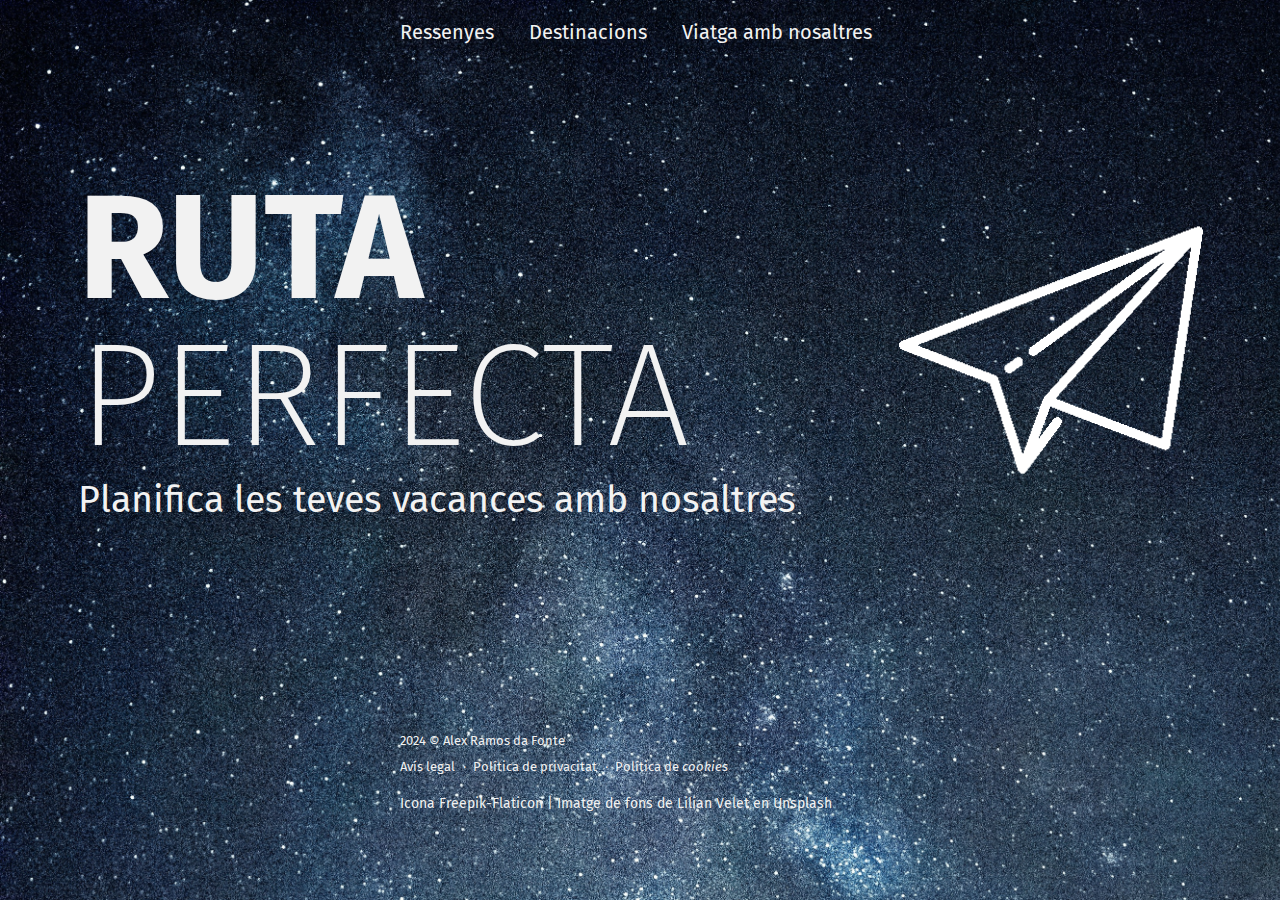
<file: PAC/index.html>
<!DOCTYPE html>
<html lang="ca-ES">

<head>
    <meta charset="utf-8">
    <meta name="viewport" content="width=device-width">
    <link rel="preconnect" href="https://fonts.googleapis.com">
    <link rel="preconnect" href="https://fonts.gstatic.com" crossorigin>
    <link href="https://fonts.googleapis.com/css2?family=Fira+Sans:ital,wght@0,200;0,400;0,700;1,400;1,700&display=swap" rel="stylesheet">
    <link rel="stylesheet" href="css/estils.css">
    <link rel="icon" href="img/favicon.png" type="image/x-icon">
    <title>Pac 2</title>
</head>

<body class="body-home">
    <nav class="nav-home">
        <ul>
            <li><a href="ressenyes.html">Ressenyes</a></li>
            <li><a href="destinacions.html">Destinacions</a></li>
            <li><a href="informacio.html">Viatga amb nosaltres</a></li>
        </ul>
    </nav>

    <main class="container-home">
        <div class="box-home1">
            <h1><strong class="fira-sans-bold">RUTA</strong><span class="fira-sans-extralight"> PERFECTA</span></h1>
            <p>Planifica les teves vacances amb nosaltres</p>
        </div>
        <div class="box-home2">
            <img src="img/isologo-home.png" alt="Icono d'avió">
        </div>

    </main>

    <footer class="footer-home">
        <div>
            <p>2024 &copy; Alex Ramos da Fonte</p>
            <ul>
                <li><a href="">Avís legal</a></li>
                <li><a href="">Política de privacitat</a></li>
                <li><a href="">Política de <i>cookies</i></a></li>
            </ul>
            <p><a href="https://www.flaticon.es/iconos-gratis/enviar">Icona Freepik-Flaticon</a> | Imatge de fons de <a href="https://unsplash.com/@lilian_velet?utm_content=creditCopyText&utm_medium=referral&utm_source=unsplash">Lilian Velet</a> en <a href="https://unsplash.com">Unsplash</a></p>
        </div>
    </footer>
</body>

</html>
</file>
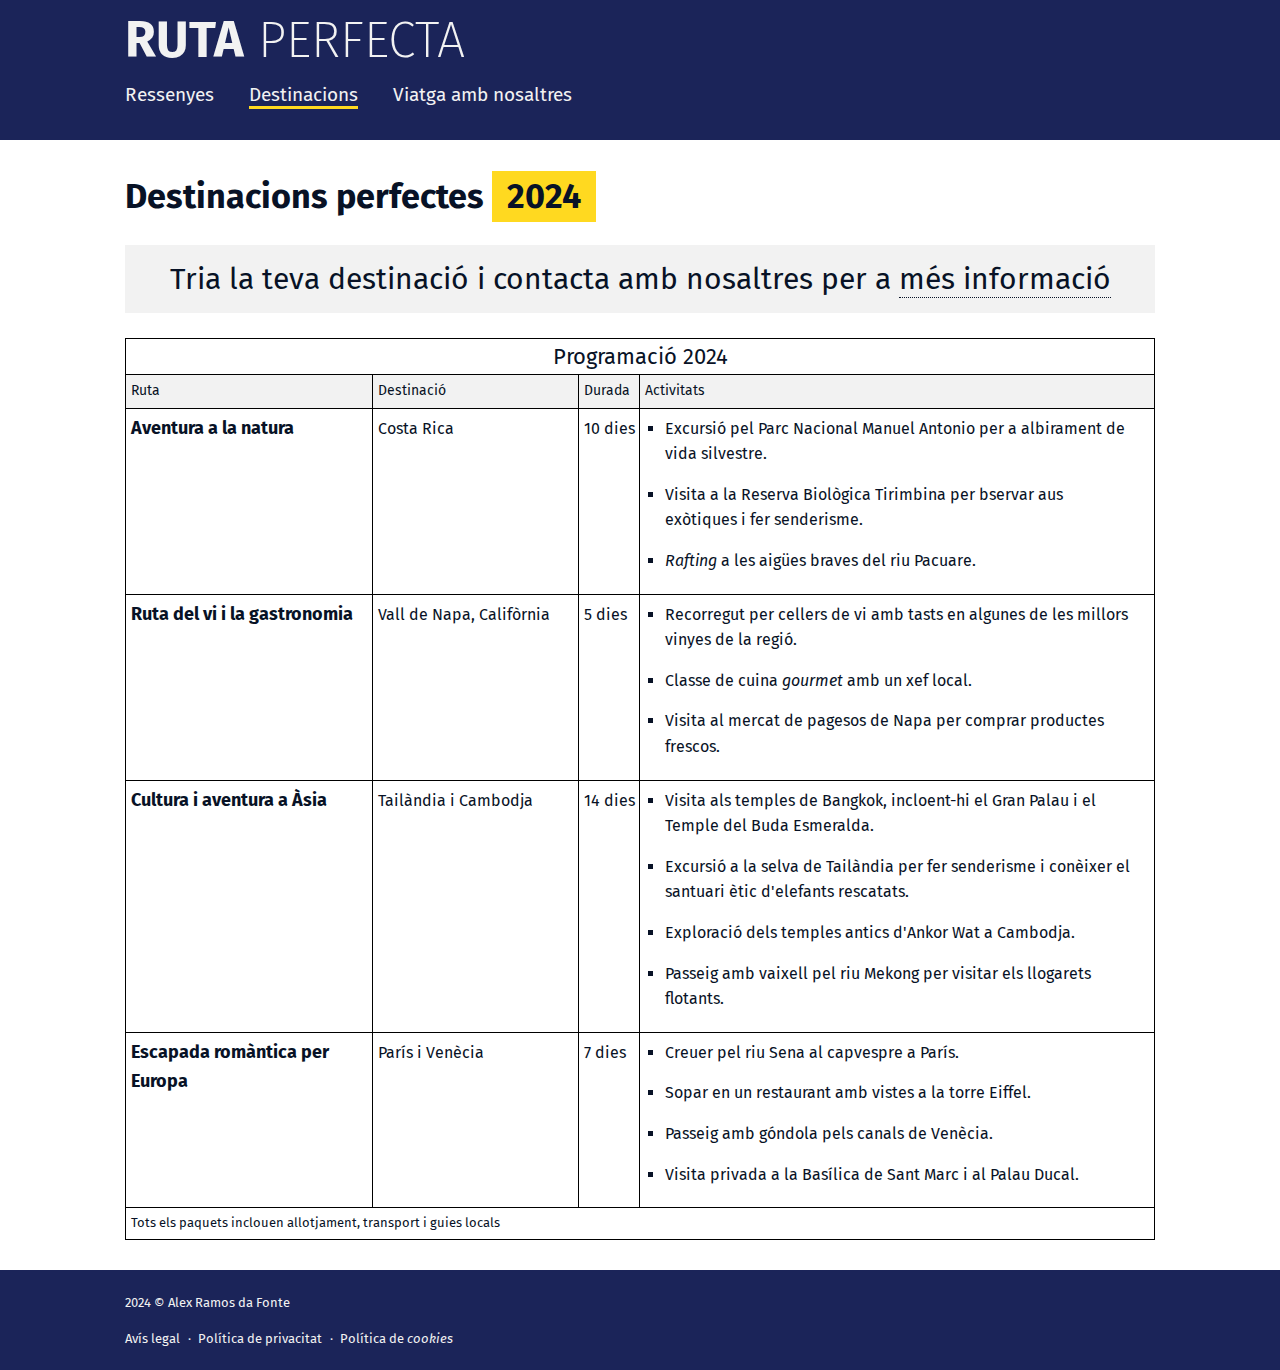
<file: PAC/destinacions.html>
<!DOCTYPE html>
<html lang="ca-ES">

<head>
    <meta charset="utf-8">
    <meta name="viewport" content="width=device-width">
    <link rel="preconnect" href="https://fonts.googleapis.com">
    <link rel="preconnect" href="https://fonts.gstatic.com" crossorigin>
    <link href="https://fonts.googleapis.com/css2?family=Fira+Sans:ital,wght@0,200;0,400;0,700;1,400;1,700&display=swap"
        rel="stylesheet">
    <link rel="stylesheet" href="css/estils.css">
    <link rel="icon" href="img/favicon.png" type="image/x-icon">
    <title>Pac 2</title>
</head>

<body class="body-main">

    <div class="header">
        <div class="wrapper">
            <header>
                <h1><a href="index.html">RUTA<span class="fira-sans-extralight"> PERFECTA</span></a></h1>
            </header>
            <nav class="menu">
                <ul>
                    <li><a href="ressenyes.html">Ressenyes</a></li>
                    <li><a href="destinacions.html" class="active">Destinacions</a></li>
                    <li><a href="informacio.html">Viatga amb nosaltres</a></li>
                </ul>
            </nav>
        </div>
    </div>

    <main>
        <div class="wrapper">
            <article>
                <h2>Destinacions perfectes <span class="yellow-background">2024</span></h2>
                <h3 class="title-table fira-sans-regular">Tria la teva destinació i contacta amb nosaltres per a <a href="informacio.html">més informació</a></h3>

                <table >
                    <caption>Programació 2024</caption>
                    <thead>
                        <tr class="table-head">
                            <th class="fira-sans-regular" scope="col" id="ruta">Ruta</th>
                            <th class="fira-sans-regular" scope="col" id="destinacio">Destinació</th>
                            <th class="fira-sans-regular" scope="col" id="durada">Durada</th>
                            <th class="fira-sans-regular" scope="col" id="activitats">Activitats</th>
                        </tr>
                    </thead>
                    <tbody>
                        <tr>
                            <td headers="other ruta" class="place">Aventura a la natura</td>
                            <td headers="other destinacio">Costa Rica</td>
                            <td headers="other durada">10 dies</td>
                            <td headers="other activitats">
                                <ul>
                                    <li>Excursió pel Parc Nacional Manuel Antonio per a albirament de vida silvestre.</li>
                                    <li>Visita a la Reserva Biològica Tirimbina per bservar aus exòtiques i fer senderisme.</li>
                                    <li><i>Rafting</i> a les aigües braves del riu Pacuare.</li>
                                </ul>
                            </td>
                        </tr>
                        <tr>
                            <td headers="other ruta" class="place">Ruta del vi i la gastronomia</td>
                            <td headers="other destinacio">Vall de Napa, Califòrnia</td>
                            <td headers="other durada">5 dies</td>
                            <td headers="other activitats">
                                <ul>
                                    <li>Recorregut per cellers de vi amb tasts en algunes de les millors vinyes de la regió.</li>
                                    <li>Classe de cuina <i>gourmet</i> amb un xef local.</li>
                                    <li>Visita al mercat de pagesos de Napa per comprar productes frescos.</li>
                                </ul>
                            </td>
                        </tr>
                        <tr>
                            <td headers="other ruta" class="place">Cultura i aventura a Àsia</td>
                            <td headers="other destinacio">Tailàndia i Cambodja</td>
                            <td headers="other durada">14 dies</td>
                            <td headers="other activitats">
                                <ul>
                                    <li>Visita als temples de Bangkok, incloent-hi el Gran Palau i el Temple del Buda Esmeralda.</li>
                                    <li>Excursió a la selva de Tailàndia per fer senderisme i conèixer el santuari ètic d'elefants rescatats.</li>
                                    <li>Exploració dels temples antics d'Ankor Wat a Cambodja.</li>
                                    <li>Passeig amb vaixell pel riu Mekong per visitar els llogarets flotants.</li>
                                </ul>
                            </td>
                        </tr>
                        <tr>
                            <td headers="other ruta" class="place">Escapada romàntica per Europa</td>
                            <td headers="other destinacio">París i Venècia</td>
                            <td headers="other durada">7 dies</td>
                            <td headers="other activitats">
                                <ul>
                                    <li>Creuer pel riu Sena al capvespre a París.</li>
                                    <li>Sopar en un restaurant amb vistes a la torre Eiffel.</li>
                                    <li>Passeig amb góndola pels canals de Venècia.</li>
                                    <li>Visita privada a la Basílica de Sant Marc i al Palau Ducal.</li>
                                </ul>
                            </td>
                        </tr>
                    </tbody>
                    <tfoot>
                        <tr>
                            <th colspan="4" scope="colgroup" id="other">Tots els paquets inclouen allotjament, transport i guies locals</th>
                        </tr>
                    </tfoot>
                </table>

            </article>
        </div>
    </main>

    <footer class="footer-main">
        <div class="wrapper">
            <p>2024 &copy; Alex Ramos da Fonte</p>
            <ul>
                <li><a href="">Avís legal</a></li>
                <li><a href="">Política de privacitat</a></li>
                <li><a href="">Política de <i>cookies</i></a></li>
            </ul>
        </div>
    </footer>
</body>

</html>
</file>
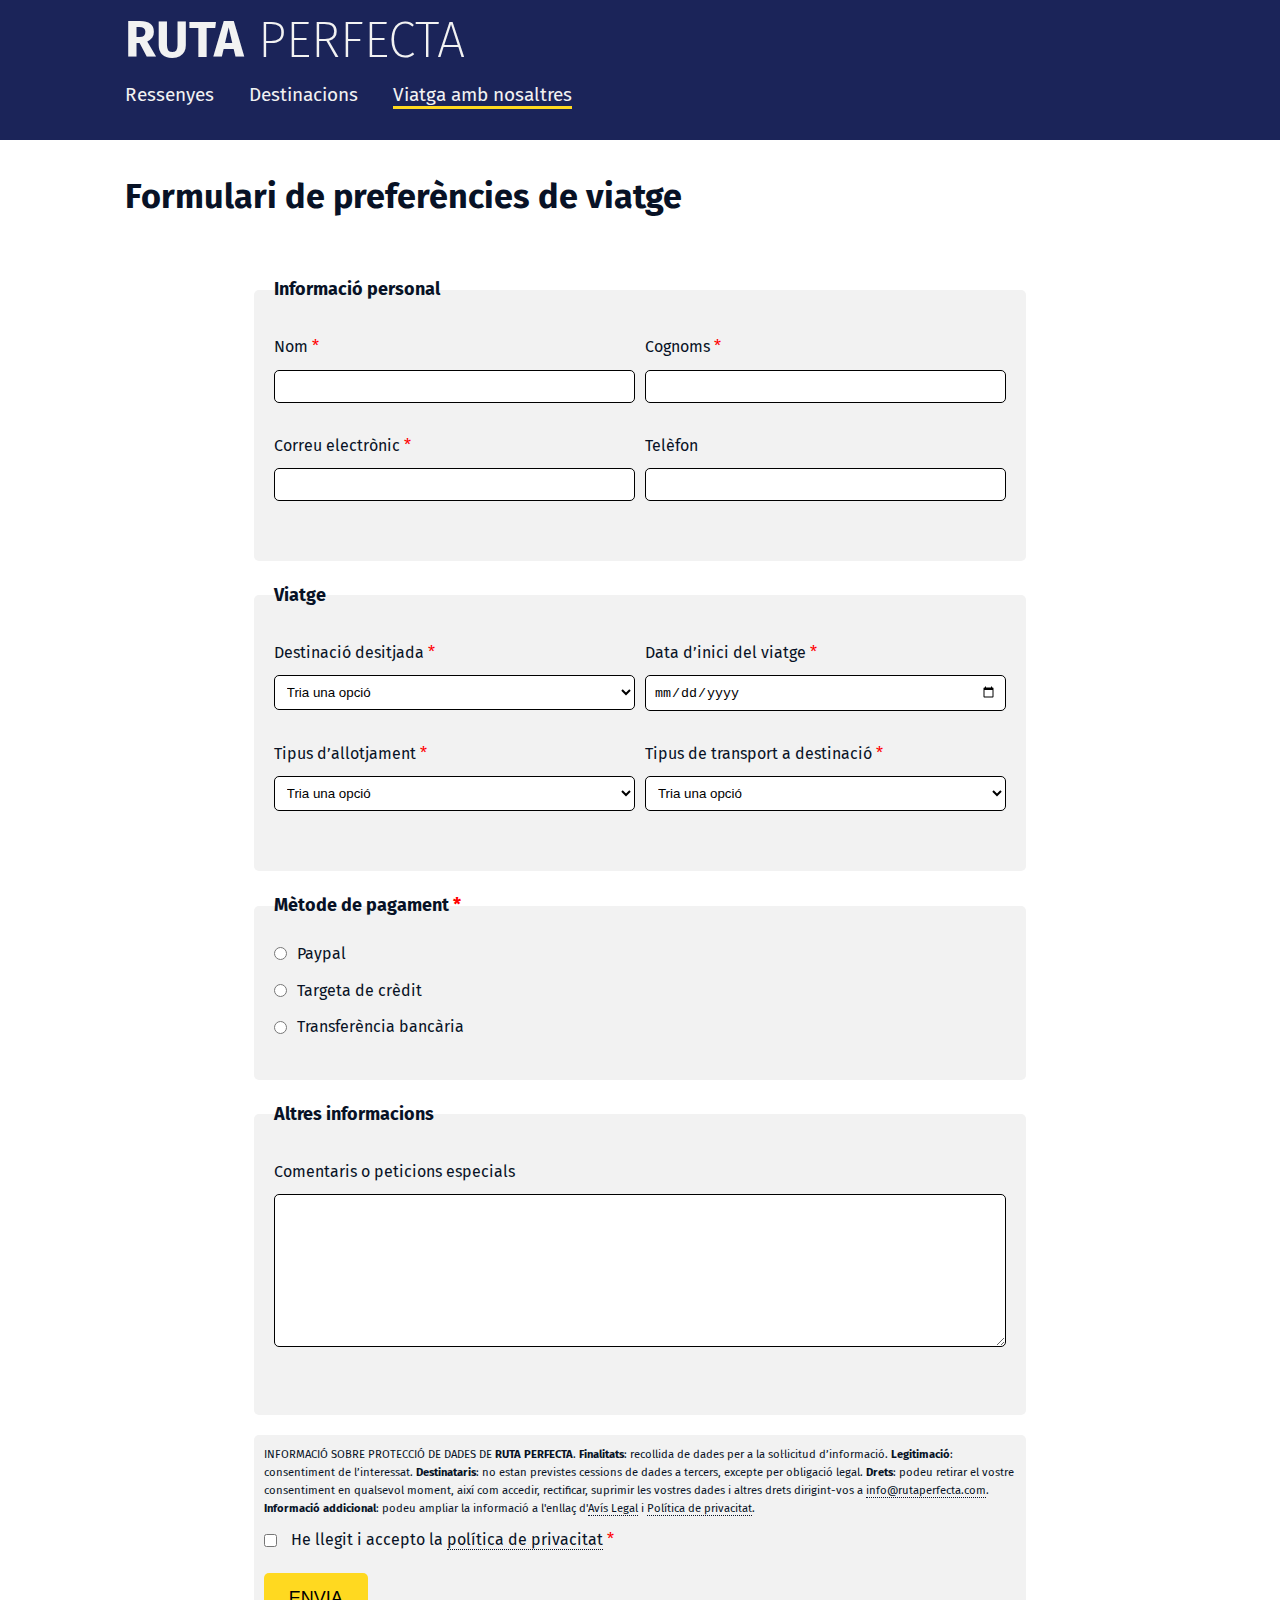
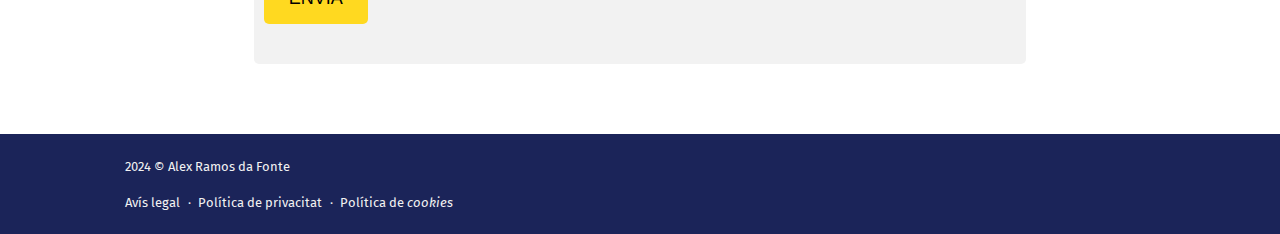
<file: PAC/informacio.html>
<!DOCTYPE html>
<html lang="ca-ES">

<head>
    <meta charset="utf-8">
    <meta name="viewport" content="width=device-width">
    <link rel="preconnect" href="https://fonts.googleapis.com">
    <link rel="preconnect" href="https://fonts.gstatic.com" crossorigin>
    <link href="https://fonts.googleapis.com/css2?family=Fira+Sans:ital,wght@0,200;0,400;0,700;1,400;1,700&display=swap"
        rel="stylesheet">
    <link rel="stylesheet" href="css/estils.css">
    <link rel="icon" href="img/favicon.png" type="image/x-icon">
    <title>Pac 2</title>
</head>

<body class="body-main">

    <div class="header">
        <div class="wrapper">
            <header>
                <h1><a href="index.html">RUTA<span class="fira-sans-extralight"> PERFECTA</span></a></h1>
            </header>
            <nav class="menu">
                <ul>
                    <li><a href="ressenyes.html">Ressenyes</a></li>
                    <li><a href="destinacions.html">Destinacions</a></li>
                    <li><a href="informacio.html" class="active">Viatga amb nosaltres</a></li>
                </ul>
            </nav>
        </div>
    </div>

    <main>
        <div class="wrapper">
            <article>
                <h2>Formulari de preferències de viatge</h2>

                <form method="post" action="#">
                    <section>
                        <fieldset>
                            <legend><h3>Informació personal</h3></legend>
                            <ul>
                                <li>
                                    <label for="name">Nom <abbr title="Camp obligatori">*</abbr></label>
                                    <input type="text" id="name" name="name" required minlength="3" maxlength="64"
                                        pattern="^[\p{L}\s]{3,64}$" title="Introdueix un nom valid.">
                                </li>
                                <li>
                                    <label for="surname">Cognoms <abbr title="Camp obligatori">*</abbr></label>
                                    <input type="text" id="surname" name="surname" required minlength="3"
                                        maxlength="128" pattern="^[\p{L}\s]{3,128}$">
                                </li>
                                <li>
                                    <label for="email">Correu electrònic <abbr title="Camp obligatori">*</abbr></label>
                                    <input type="email" id="email" name="email" required>
                                </li>
                                <li>
                                    <label for="phone">Telèfon</label>
                                    <input type="text" id="phone" name="phone">
                                </li>
                            </ul>
                        </fieldset>
                    </section>

                    <section>
                        <fieldset>
                            <legend><h3>Viatge</h3></legend>
                            <ul>
                                <li>
                                    <label for="destination">Destinació desitjada <abbr
                                            title="Camp obligatori">*</abbr></label>
                                    <select id="destination" name="destination" required>
                                        <option value="">Tria una opció</option>
                                        <option value="Aventura a la natura">Aventura a la natura</option>
                                        <option value="Ruta del vi i la gastronomia">Ruta del vi i la gastronomia
                                        </option>
                                        <option value="Ruta del vi i la gastronomia">Ruta del vi i la gastronomia
                                        </option>
                                        <option value="Escapada romàntica per Europa">Escapada romàntica per Europa
                                        </option>
                                    </select>
                                </li>
                                <li>
                                    <label for="date">Data d’inici del viatge <abbr
                                            title="Camp obligatori">*</abbr></label>
                                    <input type="date" id="date" name="date" required>
                                </li>
                                <li>
                                    <label for="sleep">Tipus d’allotjament <abbr
                                            title="Camp obligatori">*</abbr></label>
                                    <select id="sleep" name="sleep" required>
                                        <option value="">Tria una opció</option>
                                        <option value="Hotel">Hotel</option>
                                        <option value="Hostal">Hostal</option>
                                        <option value="Apartament de vacances">Apartament de vacances</option>
                                        <option value="Alberg">Alberg</option>
                                        <option value="Sense preferència específica">Sense preferència específica
                                        </option>
                                    </select>
                                </li>
                                <li>
                                    <label for="transport">Tipus de transport a destinació <abbr
                                            title="Camp obligatori">*</abbr></label>
                                    <select id="transport" name="transport" required>
                                        <option value="">Tria una opció</option>
                                        <option value="Transport públic">Transport públic</option>
                                        <option value="Lloguer de cotxe">Lloguer de cotxe</option>
                                    </select>
                                </li>
                            </ul>
                        </fieldset>
                    </section>

                    <section>
                        <fieldset class="type-payment">
                            <legend><h3>Mètode de pagament <abbr title="Camp obligatori">*</abbr></h3></legend>
                            <ul>
                                <li>
                                    <input required type="radio" id="paypal" name="payment" value="paypal"
                                        class="other-input"><label for="paypal">Paypal</label>
                                </li>
                                <li>
                                    <input required type="radio" id="creditCard" name="payment"
                                        value="Targeta de crèdit" class="other-input"><label for="creditCard">Targeta de
                                        crèdit</label>
                                </li>
                                <li>
                                    <input required type="radio" id="transferBanc" name="payment"
                                        value="Transferència bancària" class="other-input"><label
                                        for="transferBanc">Transferència bancària</label>
                                </li>
                            </ul>
                        </fieldset>
                    </section>

                    <section>
                        <fieldset class="other-info">
                            <legend><h3>Altres informacions</h3></legend>
                            <ul>
                                <li>
                                    <label for="observations">Comentaris o peticions especials</label>
                                    <textarea id="observations" name="observations" rows="9" cols="99"></textarea>
                                </li>
                            </ul>
                        </fieldset>
                    </section>

                    <div>
                        <fieldset>
                            <ul>
                                <li>
                                    <p>INFORMACIÓ SOBRE PROTECCIÓ DE DADES DE <strong>RUTA PERFECTA</strong>.
                                        <strong>Finalitats</strong>:
                                        recollida de dades per a la sol·licitud d’informació.
                                        <strong>Legitimació</strong>: consentiment de
                                        l’interessat. <strong>Destinataris</strong>: no estan previstes cessions de
                                        dades a tercers, excepte per
                                        obligació legal. <strong>Drets</strong>: podeu retirar el vostre consentiment en
                                        qualsevol moment, així
                                        com accedir, rectificar, suprimir les vostres dades i altres drets dirigint-vos
                                        a
                                        <a href="">info@rutaperfecta.com</a>. <strong>Informació addicional</strong>:
                                        podeu ampliar la informació a l'enllaç
                                        d'<a href="">Avís Legal</a> i <a href="">Política de privacitat</a>.
                                    </p>
                                </li>
                                <li>
                                    <input type="checkbox" id="readme" name="readme" value="" class="other-input"
                                        required>
                                    <label for="readme">He llegit i accepto la <a href="">política de privacitat</a>
                                        <abbr title="Camp obligatori">*</abbr></label>
                                </li>
                                <li><button type="submit" class="other-input">ENVIA</button></li>
                            </ul>
                        </fieldset>
                    </div>

                </form>
            </article>
        </div>
    </main>

    <footer class="footer-main">
        <div class="wrapper">
            <p>2024 &copy; Alex Ramos da Fonte</p>
            <ul>
                <li><a href="">Avís legal</a></li>
                <li><a href="">Política de privacitat</a></li>
                <li><a href="">Política de <i>cookies</i></a></li>
            </ul>

        </div>
    </footer>
</body>

</html>
</file>
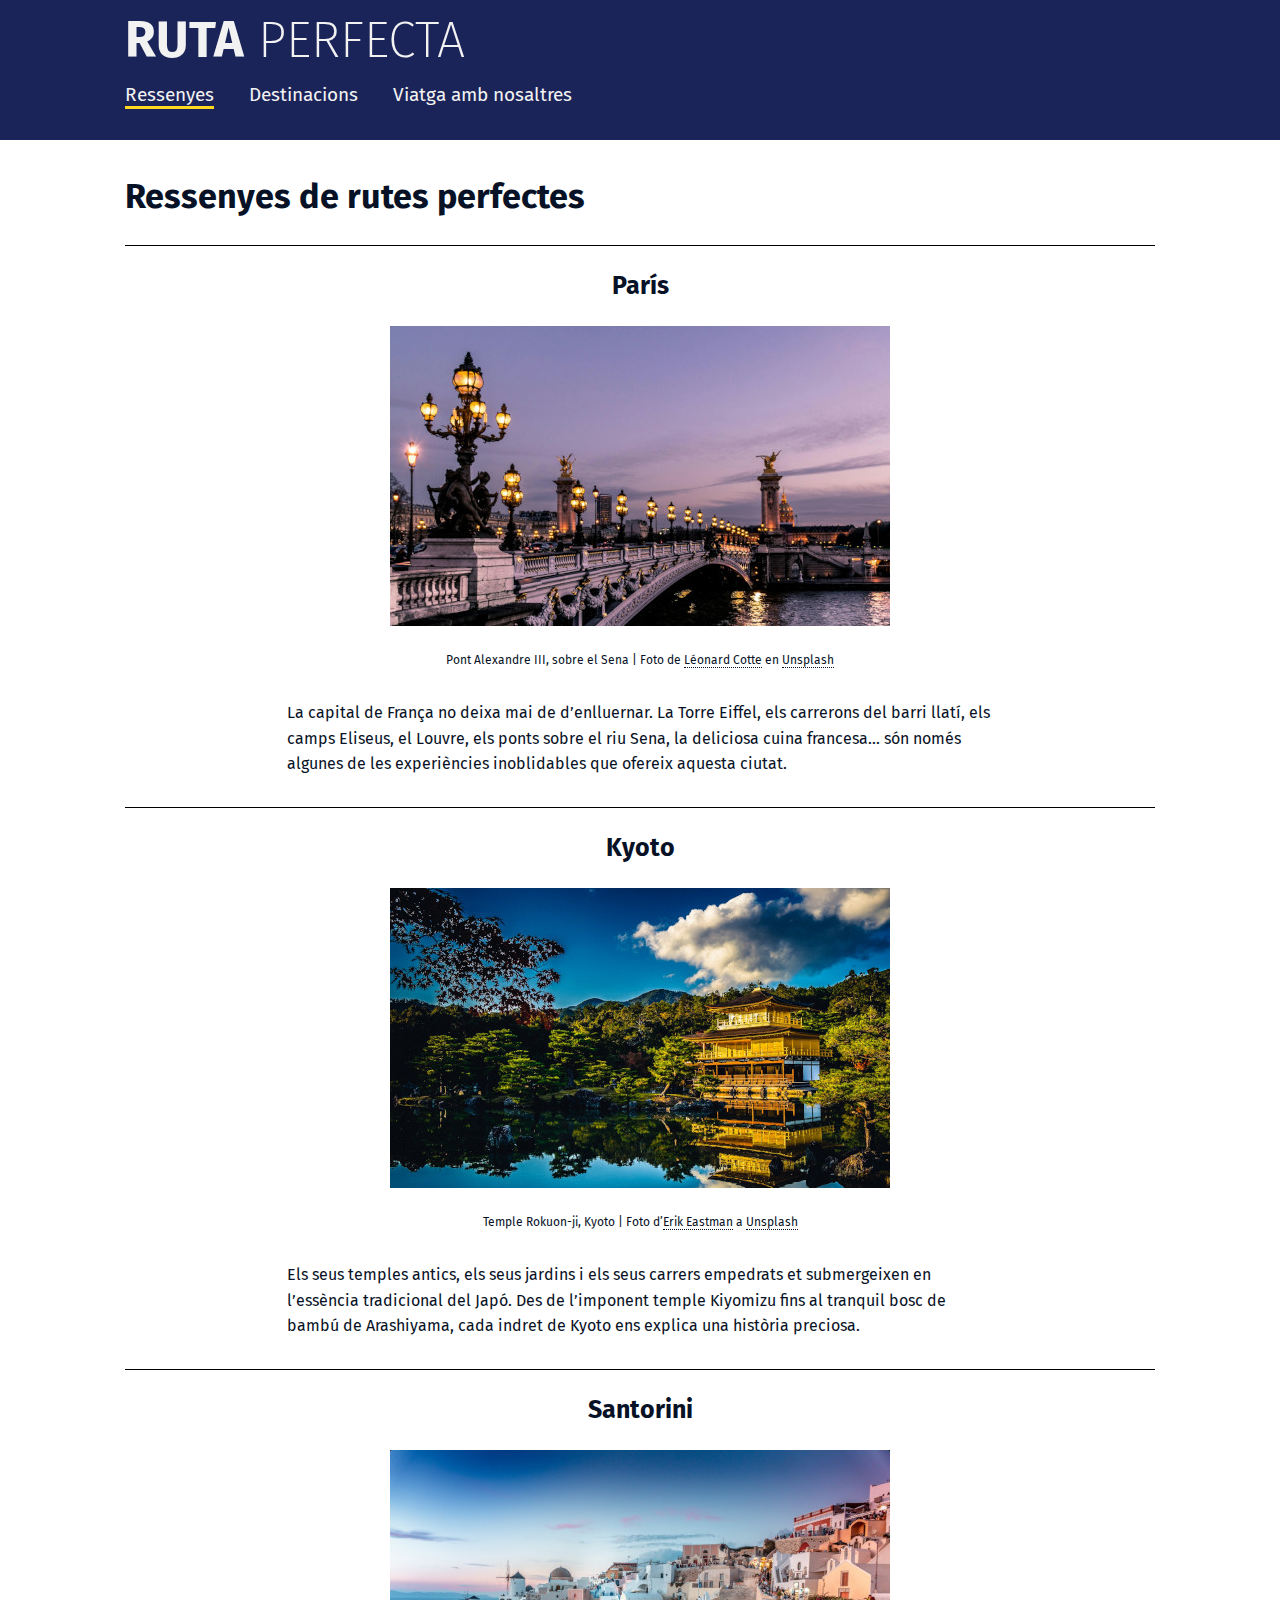
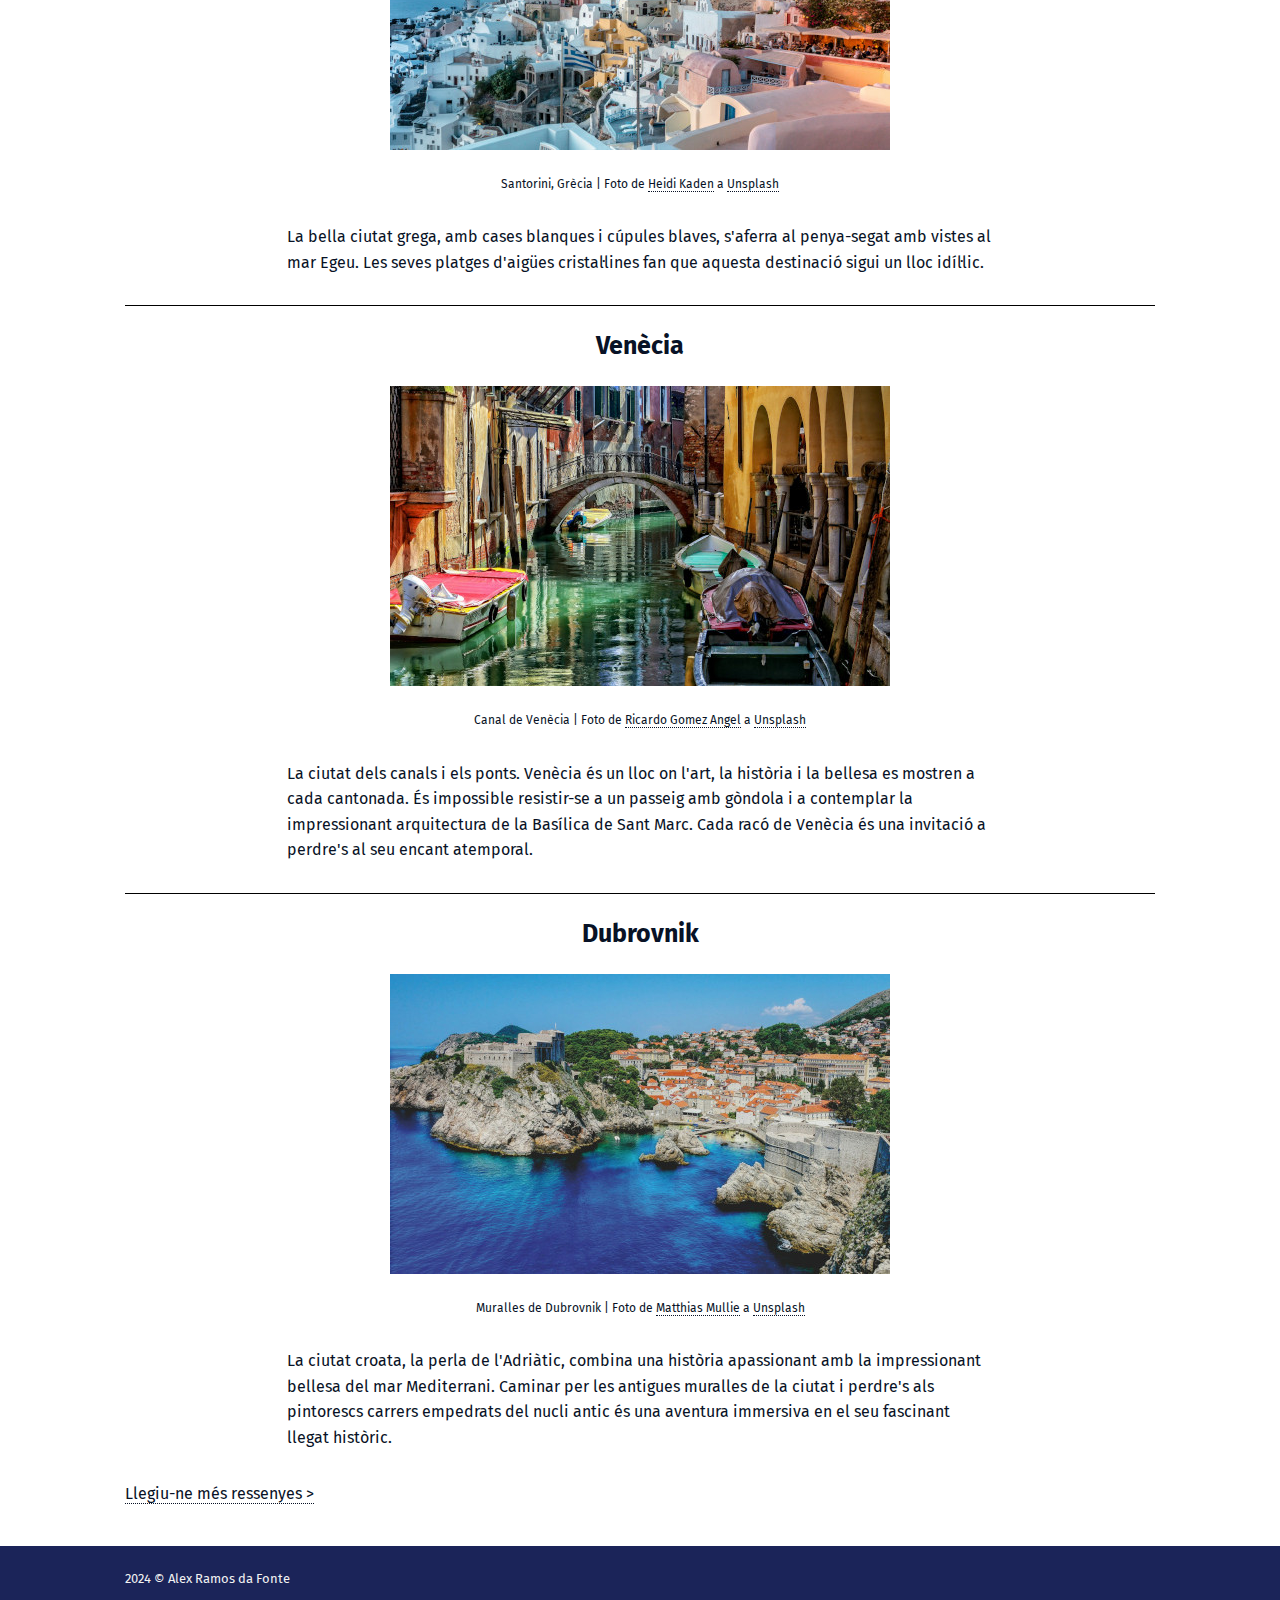
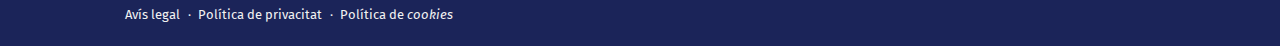
<file: PAC/ressenyes.html>
<!DOCTYPE html>
<html lang="ca-ES">

<head>
    <meta charset="utf-8">
    <meta name="viewport" content="width=device-width">
    <link rel="preconnect" href="https://fonts.googleapis.com">
    <link rel="preconnect" href="https://fonts.gstatic.com" crossorigin>
    <link href="https://fonts.googleapis.com/css2?family=Fira+Sans:ital,wght@0,200;0,400;0,700;1,400;1,700&display=swap"
        rel="stylesheet">
    <link rel="stylesheet" href="css/estils.css">
    <link rel="icon" href="img/favicon.png" type="image/x-icon">
    <title>Pac 2</title>
</head>

<body class="body-main">

    <div class="header">
        <div class="wrapper">
            <header>
                <h1><a href="index.html">RUTA<span class="fira-sans-extralight"> PERFECTA</span></a></h1>
            </header>
            <nav class="menu">
                <ul>
                    <li><a href="ressenyes.html" class="active">Ressenyes</a></li>
                    <li><a href="destinacions.html">Destinacions</a></li>
                    <li><a href="informacio.html">Viatga amb nosaltres</a></li>
                </ul>
            </nav>
        </div>
    </div>

    <main>
        <div class="wrapper">
            <article>
                <h2>Ressenyes de rutes perfectes</h2>
                <div class="box">
                    <h3>París</h3>
                    <figure>
                        <img src="img/paris.jpg" alt="Pont Alexandre III, sobre el Sena">
                        <figcaption>Pont Alexandre III, sobre el Sena | Foto de <a href="https://unsplash.com/@ettocl?utm_content=creditCopyText&utm_medium=referral&utm_source=unsplash">Léonard Cotte</a> en <a href="https://unsplash.com/photos/bridge-during-night-time-R5scocnOOdM?utm_content=creditCopyText&utm_medium=referral&utm_source=unsplash">Unsplash</a></figcaption>
                    </figure>
                    <p>La capital de França no deixa mai de d’enlluernar. La Torre Eiffel, els carrerons del barri llatí, els camps Eliseus, el Louvre, els ponts sobre el riu Sena, la deliciosa cuina francesa... són només algunes de les experiències inoblidables que ofereix aquesta ciutat.</p>
                </div>
                <div class="box">
                    <h3>Kyoto</h3>
                    <figure>
                        <img src="img/kioto.jpg" alt="Temple Rokuon-ji, Kyoto">
                        <figcaption>Temple Rokuon-ji, Kyoto | Foto d’<a href="https://unsplash.com/@erikeae?utm_content=creditCopyText&utm_medium=referral&utm_source=unsplash">Erik Eastman</a> a <a href="https://unsplash.com/photos/pagoda-house-near-body-of-water-during-daytime-wJj5Bs1jHxg?utm_content=creditCopyText&utm_medium=referral&utm_source=unsplash">Unsplash</a></figcaption>
                    </figure>
                    <p>Els seus temples antics, els seus jardins i els seus carrers empedrats et submergeixen 
                        en l’essència tradicional del Japó. Des de l’imponent temple Kiyomizu fins al tranquil 
                        bosc de bambú de Arashiyama, cada indret de Kyoto ens explica una història preciosa.
                    </p>
                </div>
                <div class="box">
                    <h3>Santorini</h3>
                    <figure>
                        <img src="img/santorini.jpg" alt="Santorini, Grècia">
                        <figcaption>Santorini, Grècia | Foto de <a href="https://unsplash.com/@infinitexplorer?utm_content=creditCopyText&utm_medium=referral&utm_source=unsplash">Heidi Kaden</a> a <a href="https://unsplash.com/photos/santorini-greece-kYxgm42SQso?utm_content=creditCopyText&utm_medium=referral&utm_source=unsplash">Unsplash</a></figcaption>
                    </figure>
                    <p>La bella ciutat grega, amb cases blanques i cúpules blaves, s'aferra al penya-segat 
                        amb vistes al mar Egeu. Les seves platges d'aigües cristal·lines fan que aquesta 
                        destinació sigui un lloc idíl·lic.
                    </p>
                </div>
                <div class="box">
                    <h3>Venècia</h3>
                    <figure>
                        <img src="img/venecia.jpg" alt="Canal de Venècia">
                        <figcaption>Canal de Venècia | Foto de <a href="https://unsplash.com/@rgaleriacom?utm_content=creditCopyText&utm_medium=referral&utm_source=unsplash">Ricardo Gomez Angel</a> a <a href="https://unsplash.com/photos/canoes-on-venice-grand-canal-BrSFpu4CDdY?utm_content=creditCopyText&utm_medium=referral&utm_source=unsplash">Unsplash</a></figcaption>
                    </figure>
                    <p>La ciutat dels canals i els ponts. Venècia és un lloc on l'art, la història i la bellesa es 
                        mostren a cada cantonada. És impossible resistir-se a un passeig amb gòndola i a 
                        contemplar la impressionant arquitectura de la Basílica de Sant Marc. Cada racó de 
                        Venècia és una invitació a perdre's al seu encant atemporal.</p>
                </div>
                <div class="box">
                    <h3>Dubrovnik</h3>
                    <figure>
                        <img src="img/dubrovnik.jpg" alt="Muralles de Dubrovnik">
                        <figcaption>Muralles de Dubrovnik | Foto de <a href="https://unsplash.com/@matthiasmullie?utm_content=creditCopyText&utm_medium=referral&utm_source=unsplash">Matthias Mullie</a> a <a href="https://unsplash.com/photos/aerial-photo-of-city-RvDc461s1EI?utm_content=creditCopyText&utm_medium=referral&utm_source=unsplash">Unsplash</a></figcaption>
                    </figure>
                    <p>La ciutat croata, la perla de l'Adriàtic, combina una història apassionant amb la 
                        impressionant bellesa del mar Mediterrani. Caminar per les antigues muralles de la 
                        ciutat i perdre's als pintorescs carrers empedrats del nucli antic és una aventura 
                        immersiva en el seu fascinant llegat històric.</p>
                </div>

                <div class="box-little">
                    <p><a href="">Llegiu-ne més ressenyes  ></a></p>
                </div>
            </article>
        </div>
    </main>

    <footer class="footer-main">
        <div class="wrapper">
            <p>2024 &copy; Alex Ramos da Fonte</p>
            <ul>
                <li><a href="">Avís legal</a></li>
                <li><a href="">Política de privacitat</a></li>
                <li><a href="">Política de <i>cookies</i></a></li>
            </ul>

        </div>
    </footer>
</body>

</html>
</file>
<file: PAC/css/estils.css>
/******* Colors i tipografia del tema
 *******/
:root {
    --sans-serif: "Fira Sans", sans-serif;
    --text-color: #081226;
    --text-color-background-dark: #F2F2F2;
    --contrast-color: #FFD920;
    --footer-color: #1B2459;
    --required: #FF0000;
    --input-valid: #4CAF50;
    --input-background: #FFFFFF;
}

/* FONTS */
.fira-sans-extralight {
    font-family: var(--sans-serif);
    font-weight: 200;
    font-style: normal;
}

.fira-sans-regular {
    font-family: var(--sans-serif);
    font-weight: 400;
    font-style: normal;
}

.fira-sans-bold {
    font-family: var(--sans-serif);
    font-weight: 700;
    font-style: normal;
}

.fira-sans-regular-italic {
    font-family: var(--sans-serif);
    font-weight: 400;
    font-style: italic;
}

.fira-sans-bold-italic {
    font-family: var(--sans-serif);
    font-weight: 700;
    font-style: italic;
}
/* END FONTS*/

*,
*:before,
*:after {
    margin: 0;
    padding: 0;
    box-sizing: border-box;
}

html {
    font-size: 10px;
}

    /* REGLES LAYOUTS */

body {
    position: relative;
    margin: 0;
    font-family: var(--sans-serif);
    color: var(--text-color);
    text-align: center;
    line-height: 1.6;
}

.body-main {
    padding-bottom: 10rem;
}

.header,
.footer-main {
    background-color: var(--footer-color);
    color: var(--text-color-background-dark);
    text-align: center;
    width: 100%;
}

.header {
    padding-bottom: 3rem;
}

.body-home {
    background-image: url(../img/bg-home.jpg);
    color: var(--text-color-background-dark);
    background-size: cover;
    background-repeat: no-repeat;
    background-attachment: fixed;
    height: 100%;
    padding: 0;
}

.footer-main,
.footer-home {
    position: absolute;
    height: 10rem;
    font-size: 1.3rem;
    line-height: 2;
    width: 100%;
}

.footer-main {
    bottom: 0;
}

.footer-main div {
    margin-top: 2rem;
}

.footer-main ul {
    margin-top: 1rem;
}

.footer-home {
    text-align: left;
}

.footer-home div {
    margin: 15.0rem 0 0 40rem;
}

.footer-home p:last-child {
    font-size: 1.4rem;
    margin-top: 1rem;
}

footer ul {
    margin: 0;
    padding: 0;
    list-style-type: none;
}

footer li {
    display: inline-block;
    color: var(--text-color-background-dark);
    padding-right: 0.45rem;
}

footer li a {
    padding-right: 0.45rem;
}

footer li::after {
    content: " · ";
}

footer li:last-child::after {
    content: "";
}

.active {
    color: var(--text-color-background-dark);
    border-bottom: 3px solid #FFD920;
}

.container-home {
    text-align: left;
    width: 95%;
    max-width: 112.5rem;
    margin: 12.75rem auto 4.8rem auto;
    display: flex;
    flex-wrap: wrap;
    align-items: center;
}

.wrapper {
    width: 94%;
    max-width: 103rem;
    margin-left: auto;
    margin-right: auto;
}


h1,
.menu,
.footer-main,
p {
    text-align: left;
}

h1 a:hover,
nav a:hover,
footer a:hover {
    color: var(--contrast-color);
}

.menu {
    font-size: 1.9rem;
}

/* REGLES DE NAVEGACIÓ */
.nav-home {
    font-size: 2rem;
    margin-right: 39.3rem;
    margin-top: 1.6rem;
    text-align: right;
}

.nav-home ul {
    list-style-type: none;
    margin: 0;
    padding: 0;
}

nav li {
    color: var(--text-color-background-dark);
    display: inline-block;
    padding: 0 1.5rem;
}

nav li:first-child {
    padding-left: 0;
}

nav a,
footer a {
    color: var(--text-color-background-dark);
    text-decoration: none;
}

.box-home1,
.box-home2 {
    display: inline-block;
}

.box-home1 {
    width: 70%;
}

.box-home1 h1 {
    font-size: 14.70rem;
    line-height: 1;
}

.box-home2 {
    width: 30%;
    text-align: right;
}

.box-home2 img {
    max-width: 100%;
    width: 90%;
    height: auto;
}

.container-home p {
    font-size: 3.75rem;
}

h1 {
    font-size: 5rem;
}

h1 a {
    color: var(--text-color-background-dark);
    text-decoration: none;
}

h2 {
    margin-top: 3rem;
    margin-bottom: 2rem;
    font-size: 3.42rem;
    text-align: left;
}

.box {
    border-top: 1px solid black;
    margin-bottom: 3rem;
    padding-top: 2rem;
}

h3 {
    font-size: 2.5rem;
}

figure {
    margin-top: 2rem;
}

figcaption {
    font-size: 1.2rem;
    margin-top: 2rem;
    margin-bottom: 3rem;
}

figcaption a,
.box-little a,
.title-table a,
fieldset a {
    color: var(--text-color);
    text-decoration: none;
    border-bottom: 1px dotted var(--text-color);
}

figcaption a:hover,
.box-little a:hover,
.title-table a:hover,
fieldset a:hover {
    border-bottom: 1px solid var(--text-color);
}

.box p {
    font-size: 1.6rem;
    width: 68.5%;
    margin: 0 auto;

}

.box-little {
    margin-bottom: 4rem;
}

.box-little p {
    font-size: 1.6rem;
}

.yellow-background {
    background-color: var(--contrast-color);
    padding: 0.5rem 1.5rem;
}

.title-table {
    background-color: var(--text-color-background-dark);
    padding: 1rem 0;
    margin-bottom: 2.5rem;
    font-size: 3rem;
}

table {
    table-layout: fixed;
    width: 100%;
    border-collapse: collapse;
    text-align: left;
    margin-bottom: 3rem;
    border: 1px solid black;
    font-size: 1.6rem;
}

caption {
    font-size: 2.2rem;
    color: var(--text-color);
    border: 1px solid black;
    border-bottom: none;
}

.table-head {
    background-color: var(--text-color-background-dark);
    font-size: 1.4rem;
}

tbody {
    vertical-align: baseline;
}

td,
th {
    border: 1px solid black;
    padding: 0.5rem 0 0.5rem 0.5rem;
}

thead th:nth-child(1) {
    width: 24%;
}

thead th:nth-child(2) {
    width: 20%;
}

thead th:nth-child(3) {
    width: 6%;
}

thead th:nth-child(4) {
    width: 50%;
}

.place {
    font-size: 1.8rem;
    font-weight: bold;
}

table ul {
    list-style-type: square;
    padding-left: 2rem;
    padding-right: 2.25rem;
}

table li {
    padding-bottom: 1.5rem;
}

tfoot {
    font-size: 1.3rem;
}

tfoot th {
    font-weight: normal;
}

form {
    margin: 5rem auto 0 auto;
    font-size: 1.6rem;
    text-align: left;
    width: 75%;
}

form fieldset {
    background-color: var(--text-color-background-dark);
    border: 0;
    padding-left: 2rem;
    padding-bottom: 5rem;
    border-radius: 0.5rem;
    margin-bottom: 2rem;
}


form fieldset legend h3 {
    font-weight: bold;
    font-size: 1.8rem;
}

form ul {
    list-style-type: none;
    padding: 1rem 0;
    display: flex;
    flex-wrap: wrap;
    row-gap: 1rem;
    column-gap: 1rem;
}

form ul li {
    width: 48%;
}


form input:not(.other-input),
form select,
form textarea {
    width: 100%;
    background-color: var(--input-background);
    padding: 0.8rem;
    border: 1px solid black;
    border-radius: 0.5rem;
}

li label {
    display: block;
    margin-bottom: 1rem;
    margin-top: 2rem;
}

label abbr,
legend h3 abbr {
    text-decoration: none;
    color: var(--required);
}

div > fieldset,
.type-payment {
    padding-bottom: 3rem;
}

.type-payment ul {
    padding-top: 2rem;
}

.type-payment li,
.other-info li,
div > fieldset li {
    width: 100%;

}

.type-payment label,
div > fieldset label {
    text-align: left;
    display: inline;
    margin-left: 1rem;
}

.type-payment label,
input[type="radio"],
input[type="checkbox"] {
    vertical-align: middle;
}

fieldset.other-info {
    padding-right: 2rem;
    margin-bottom: 2rem;
}

div > fieldset {
    padding-left: 1rem;
    padding-right: 1rem;
    margin-bottom: 7rem;
}

fieldset p {
    font-size: 1.125rem;
}

button {
    font-size: 1.8rem;
    border: none;
    border-radius: 0.5rem;
    background-color: var(--contrast-color);
    padding: 1.5rem 2.5rem;
    margin-top: 1rem;
}

button:hover {
    background-color: var(--footer-color);
    color: var(--input-background);
    cursor: pointer;
}

input[required]:user-invalid,
select[required]:user-invalid {
    border: 1px solid var(--required);
}

input[required]:user-valid,
select[required]:user-valid {
    border: 1px solid var(--input-valid);
}

form input[type="radio"]:user-invalid,
form input[type="checkbox"]:user-invalid {
    box-shadow: 0 0 0 1px var(--required);
}

form input[type="radio"]:checked:user-valid,
form input[type="checkbox"]:checked:user-valid {
    box-shadow: 0 0 0 1px var(--input-valid);
}
</file>
